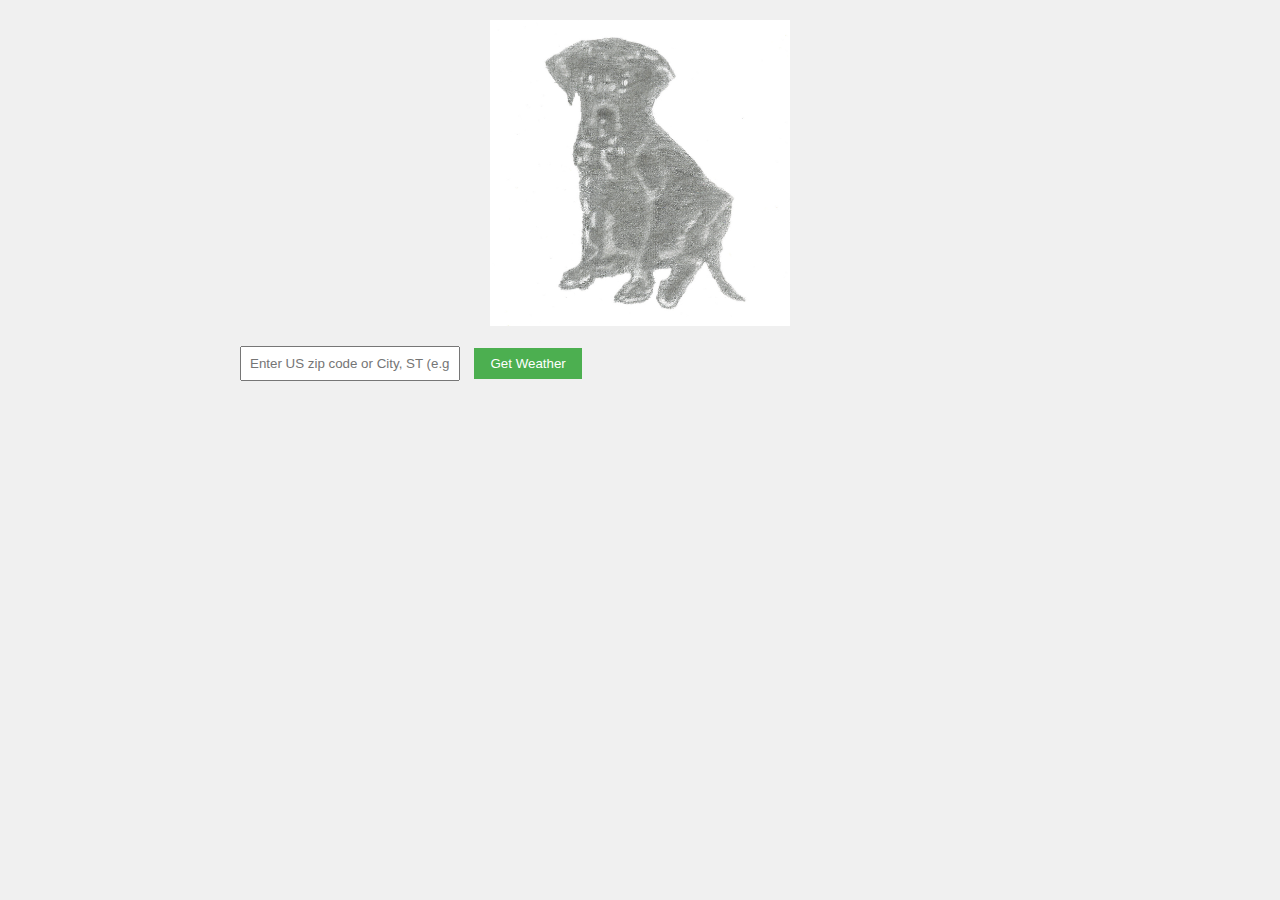
<file: index.html>
<!DOCTYPE html>
<html lang="en">
<head>
    <meta charset="UTF-8">
    <meta name="viewport" content="width=device-width, initial-scale=1.0">
    <title>Weather Forecast</title>
    <style>
        body {
            font-family: Arial, sans-serif;
            max-width: 800px;
            margin: 0 auto;
            padding: 20px;
            background-color: #f0f0f0;
        }
        
        .input-container {
            margin-bottom: 20px;
        }
        
        #locationInput {
            padding: 8px;
            width: 200px;
            margin-right: 10px;
        }
        
        button {
            padding: 8px 16px;
            background-color: #4CAF50;
            color: white;
            border: none;
            cursor: pointer;
        }
        
        button:hover {
            background-color: #45a049;
        }
        
        .current-weather {
            background-color: white;
            padding: 20px;
            margin-bottom: 20px;
            border-radius: 5px;
            box-shadow: 0 2px 4px rgba(0,0,0,0.1);
        }
        
        .forecast-container {
            display: flex;
            flex-wrap: wrap;
            gap: 15px;
        }
        
        .forecast-day {
            background-color: white;
            padding: 15px;
            border-radius: 5px;
            width: 150px;
            box-shadow: 0 2px 4px rgba(0,0,0,0.1);
        }
        
        .error {
            color: red;
            margin-top: 10px;
        }
        
        /* Added styles for the image */
        .header-image {
            display: block;
            margin: 0 auto 20px;
            max-width: 300px; /* Keeps image from getting too large */
            height: auto;
        }
    </style>
</head>
<body>
    <img src="images/tinymarf.jpg" alt="Tiny Marf" class="header-image">
    
    <div class="input-container">
        <input type="text" id="locationInput" placeholder="Enter US zip code or City, ST (e.g., Chicago, IL)">
        <button onclick="getWeather()">Get Weather</button>
        <div id="error" class="error"></div>
    </div>
    
    <div id="currentWeather" class="current-weather" style="display: none;">
        <h2>Current Weather in <span id="cityName"></span></h2>
        <p>Temperature: <span id="currentTemp"></span>°F</p>
        <p>Conditions: <span id="currentCondition"></span></p>
        <p>Humidity: <span id="currentHumidity"></span>%</p>
    </div>
    
    <div id="forecast" class="forecast-container"></div>

    <script>
        const API_KEY = 'dd3241b9b8258b8d05724d8d59e3d656';
        
        async function getWeather() {
            const locationInput = document.getElementById('locationInput').value.trim();
            const errorDiv = document.getElementById('error');
            errorDiv.textContent = '';
            
            if (!locationInput) {
                errorDiv.textContent = 'Please enter a US zip code or City, ST (e.g., Chicago, IL)';
                return;
            }

            try {
                let apiUrlCurrent, apiUrlForecast;
                const lowerInput = locationInput.toLowerCase();
                
                // Check if input is a 5-digit zip code
                if (/^\d{5}$/.test(lowerInput)) {
                    apiUrlCurrent = `https://api.openweathermap.org/data/2.5/weather?zip=${lowerInput},us&appid=${API_KEY}&units=imperial`;
                    apiUrlForecast = `https://api.openweathermap.org/data/2.5/forecast?zip=${lowerInput},us&appid=${API_KEY}&units=imperial`;
                }
                // Check if input matches "City, ST" format (case insensitive)
                else if (/^[a-zA-Z\s]+,\s*[a-zA-Z]{2}$/.test(lowerInput)) {
                    const cleanLocation = lowerInput.replace(/\s*,\s*/, ','); // Normalize spacing
                    apiUrlCurrent = `https://api.openweathermap.org/data/2.5/weather?q=${cleanLocation},us&appid=${API_KEY}&units=imperial`;
                    apiUrlForecast = `https://api.openweathermap.org/data/2.5/forecast?q=${cleanLocation},us&appid=${API_KEY}&units=imperial`;
                }
                else {
                    throw new Error('Please use a 5-digit US zip code or City, ST format (e.g., Chicago, IL)');
                }

                // Get current weather
                const currentResponse = await fetch(apiUrlCurrent);
                if (!currentResponse.ok) throw new Error('Location not found');
                const currentData = await currentResponse.json();
                
                // Get forecast
                const forecastResponse = await fetch(apiUrlForecast);
                if (!forecastResponse.ok) throw new Error('Location not found');
                const forecastData = await forecastResponse.json();

                displayCurrentWeather(currentData);
                displayForecast(forecastData);
            } catch (error) {
                errorDiv.textContent = error.message || 'Error fetching weather data';
            }
        }

        function displayCurrentWeather(data) {
            const currentDiv = document.getElementById('currentWeather');
            document.getElementById('cityName').textContent = data.name;
            document.getElementById('currentTemp').textContent = Math.round(data.main.temp);
            document.getElementById('currentCondition').textContent = data.weather[0].description;
            document.getElementById('currentHumidity').textContent = data.main.humidity;
            currentDiv.style.display = 'block';
        }

        function displayForecast(data) {
            const forecastContainer = document.getElementById('forecast');
            forecastContainer.innerHTML = '';
            
            // Get daily forecasts (one per day at 12:00 PM)
            const dailyForecasts = data.list.filter(item => item.dt_txt.includes('12:00:00'))
                .slice(0, 7);

            dailyForecasts.forEach(forecast => {
                const date = new Date(forecast.dt * 1000);
                const dayDiv = document.createElement('div');
                dayDiv.className = 'forecast-day';
                dayDiv.innerHTML = `
                    <h3>${date.toLocaleDateString('en-US', { weekday: 'short' })}</h3>
                    <p>${Math.round(forecast.main.temp)}°F</p>
                    <p>${forecast.weather[0].description}</p>
                `;
                forecastContainer.appendChild(dayDiv);
            });
        }

        // Add enter key support
        document.getElementById('locationInput').addEventListener('keypress', function(e) {
            if (e.key === 'Enter') {
                getWeather();
            }
        });
    </script>
</body>
</html>
</file>
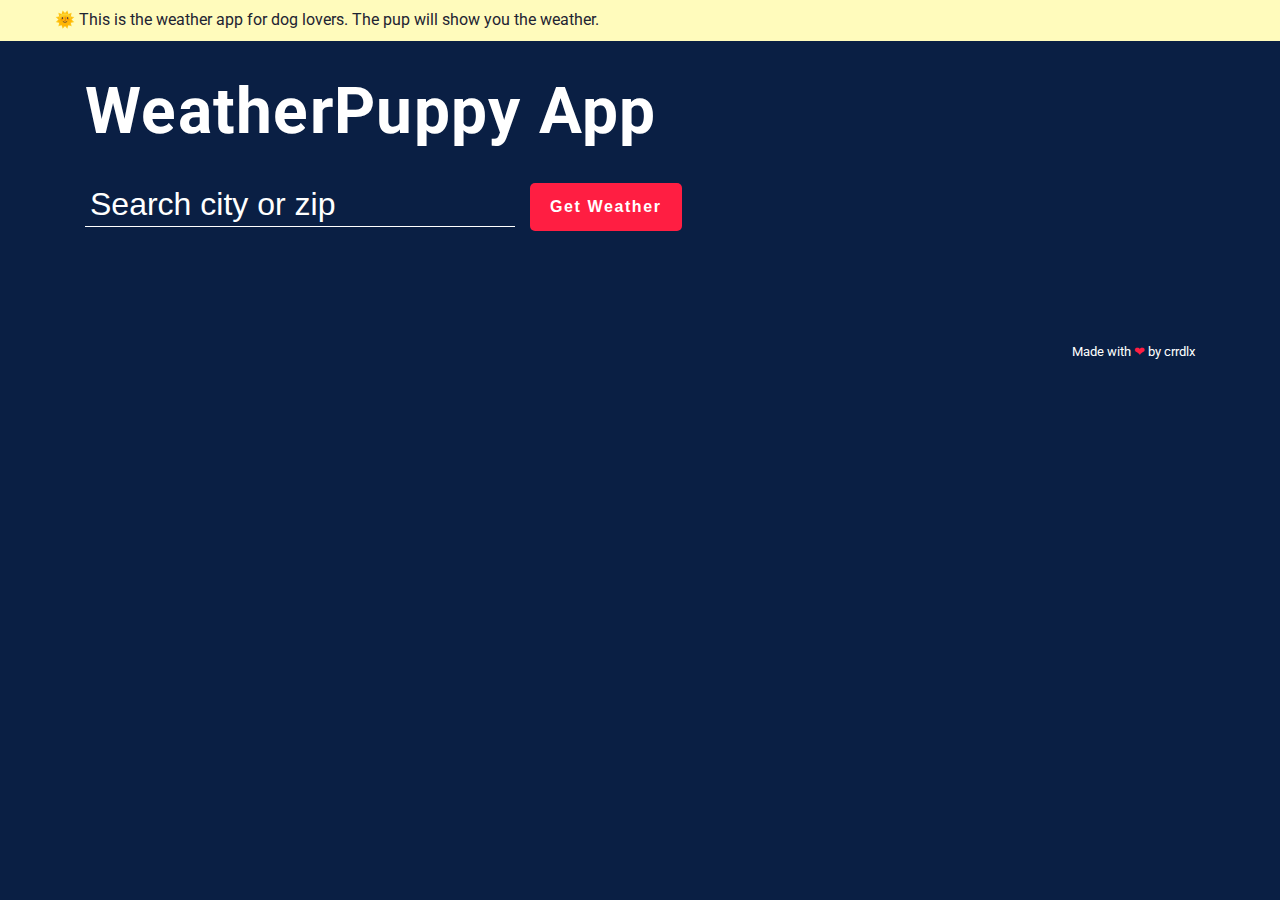
<file: archive/index.html>
<!DOCTYPE html>
<html lang="en" >
<head>
  <meta charset="UTF-8">
  <title>WeatherPuppy</title>
  <link rel='stylesheet' href='https://fonts.googleapis.com/css?family=Roboto:300,400,700&amp;display=swap'><link rel="stylesheet" href="./style.css">

</head>
<body>
<!-- partial:index.partial.html -->
<!DOCTYPE html>
<html lang="en" >
<head>
  <meta charset="UTF-8">
  <title>CodePen - Simple Weather App By Using OpenWeatherMap API &amp; Custom Icons</title>
  <link rel='stylesheet' href='https://fonts.googleapis.com/css?family=Roboto:300,400,700&amp;display=swap'><link rel="stylesheet" href="./style.css">

</head>
<body>
<!-- partial:index.partial.html -->
<div class="api">
  <div class="container">🌞 This is the weather app for dog lovers. The pup will show you the weather.
  </div>
</div>
<section class="top-banner">
  <div class="container">
    <h1 class="heading">WeatherPuppy App</h1>
    <form>
      <input type="text" placeholder="Search city or zip" autofocus>
      <button type="submit">Get Weather</button>
      <span class="msg"></span>
    </form>
  </div>
</section>
<section class="ajax-section">
  <div class="container">
    <ul class="cities"></ul>
  </div>
</section>
<footer class="page-footer">
  <div class="container">
    <small>Made with <span>❤</span> by <a href="http://peakd.com/@crrdlx/about" target="_blank">crrdlx</a>
    </small>
  </div>
</footer>
<!-- partial -->
  <script  src="./script.js"></script>

</body>
</html>
<!-- partial -->
  <script  src="./script.js"></script>

</body>
</html>
</file>
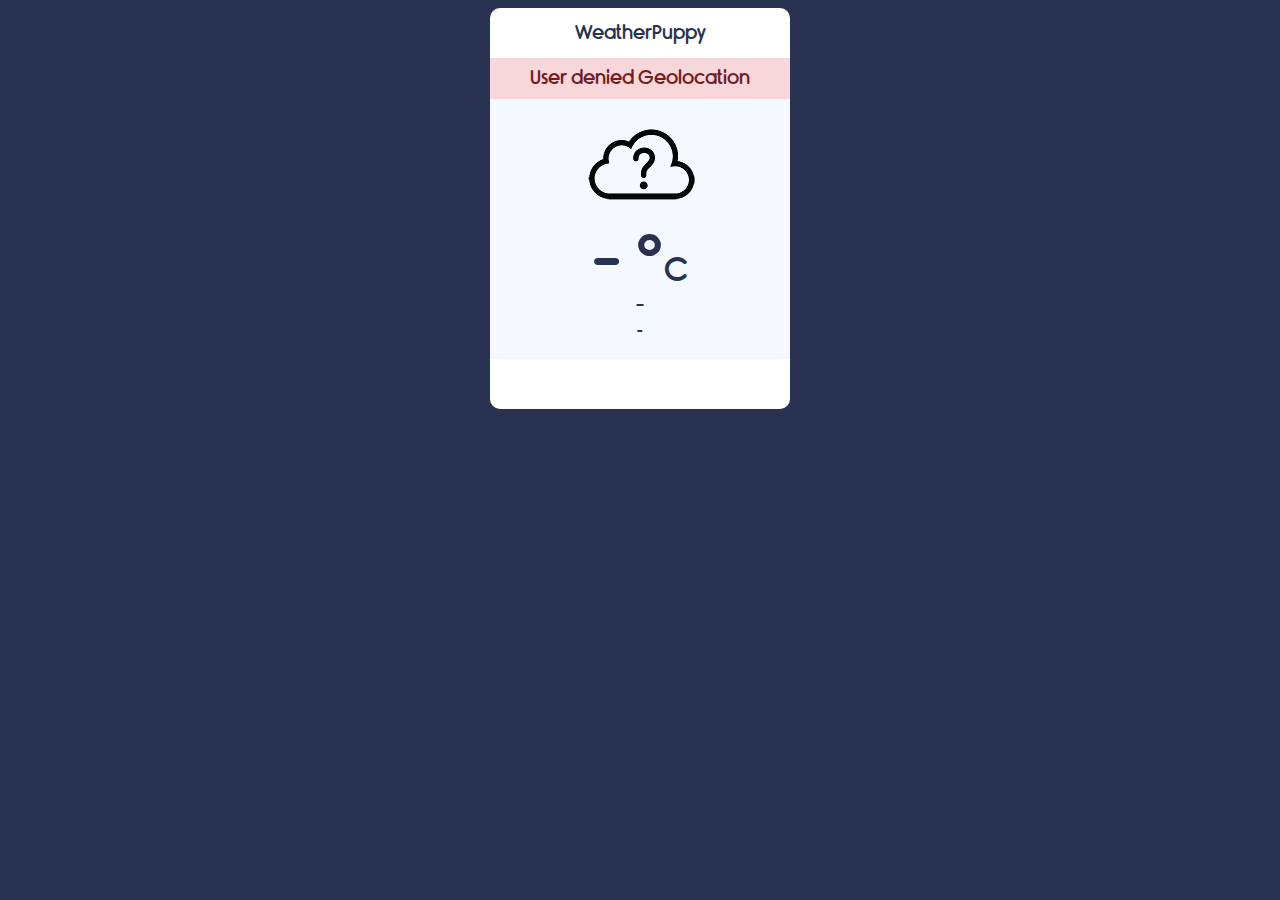
<file: attempt-one/index.html>
<!DOCTYPE html>
<html lang="en">
<head>
    <meta charset="UTF-8">
    <title>WeatherPuppy</title>
    <link rel="stylesheet" href="font/Rimouski.css">
    <link rel="stylesheet" href="style.css">
</head>
<body>
    
    <div class="container">
        <div class="app-title">
            <p>WeatherPuppy</p>
        </div>
        <div class="notification"> </div>
        <div class="weather-container">
            <div class="weather-icon">
                <img src="icons/unknown.png" alt="">
            </div>
            <div class="temperature-value">
                <p>- °<span>C</span></p>
            </div>
            <div class="temperature-description">
                <p> - </p>
            </div>
            <div class="location">
                <p>-</p>
            </div>
        </div>
    </div>
    
    <script src="app.js"></script>
</body>
</html>
</file>
<file: attempt-one/font/Rimouski.css>
@font-face {
    font-family: 'Rimouski';
    src: url('rimouski_sb-webfont.woff2') format('woff2'),
         url('rimouski_sb-webfont.woff') format('woff');
    font-weight: normal;
    font-style: normal;

}
</file>
<file: attempt-one/style.css>
*{
    font-family: "Rimouski";
}

body{
    background-color: #293251;
}

.container{
    width: 300px;    
    background-color: #FFF;
    
    display: block;
    margin: 0 auto;
    
    border-radius: 10px;
    padding-bottom : 50px;
}

.app-title{
    width: 300px;
    height: 50px;
    border-radius: 10px 10px 0 0;
}

.app-title p{
    text-align: center;
    padding: 15px;
    margin: 0 auto;
    font-size: 1.2em;
    color: #293251;
}

.notification{
    background-color: #f8d7da;
    display: none;
}

.notification p{
    color: #721c24;
    font-size: 1.2em;
    margin: 0;
    text-align: center;
    padding: 10px 0;
}

.weather-container{
    width: 300px;
    height: 260px;
    background-color: #F4F9FF;
}

.weather-icon{
    width: 300px;
    height: 128px;
}

.weather-icon img{
    display: block;
    margin: 0 auto;
}

.temperature-value{
    width: 300px;
    height:60px;
}

.temperature-value p{
    padding: 0;
    margin: 0;
    color: #293251;
    font-size: 4em;
    text-align: center;
    cursor: pointer;
}

.temperature-value p:hover{
    
}

.temperature-value span{
    color: #293251;
    font-size: 0.5em;
}

.temperature-description{
    
}

.temperature-description p{
    padding: 8px;
    margin: 0;
    color: #293251;
    text-align: center;
    font-size: 1.2em;
}

.location{
    
}

.location p{
    margin: 0;
    padding: 0;
    color: #293251;
    text-align: center;
    font-size: 0.8em;
}
</file>
<file: archive/style.css>
/* RESET STYLES
–––––––––––––––––––––––––––––––––––––––––––––––––– */
:root {
  --bg_main: #0a1f44;
  --text_light: #fff;
  --text_med: #53627c;
  --text_dark: #1e2432;
  --red: #ff1e42;
  --darkred: #c3112d;
  --orange: #ff8c00;
}

* {
  margin: 0;
  padding: 0;
  box-sizing: border-box;
  font-weight: normal;
}

a {
  color: inherit;
  text-decoration: none;
}

button {
  cursor: pointer;
}
 
input {
  -webkit-appearance: none;
}
 
button,
input {
  border: none;
  background: none;
  outline: none;
  color: inherit;
}

img {
  display: block;
  max-width: 100%;
  height: auto;
}

ul {
  list-style: none;
}

body {
  font: 1rem/1.3 "Roboto", sans-serif;
  background: var(--bg_main);
  color: var(--text_dark);
  padding: 70px;
}

.container {
  width: 100%;
  max-width: 1200px;
  margin: 0 auto;
  padding: 0 15px;
}


/* SECTION #1
–––––––––––––––––––––––––––––––––––––––––––––––––– */
.top-banner {
  color: var(--text_light);
}

.heading {
  font-weight: bold;
  font-size: 4rem;
  letter-spacing: 0.02em;
  padding: 0 0 30px 0;
}

.top-banner form {
  position: relative;
  display: flex;
  align-items: center;
}

.top-banner form input {
  font-size: 2rem;
  height: 40px;
  padding: 5px 5px 10px;
  border-bottom: 1px solid;
}

.top-banner form input::-moz-placeholder {
  color: currentColor; 
}

.top-banner form input:-ms-input-placeholder {
  color: currentColor; 
}

.top-banner form input::placeholder {
  color: currentColor; 
}

.top-banner form button {
  font-size: 1rem;
  font-weight: bold;
  letter-spacing: 0.1em;
  padding: 15px 20px;
  margin-left: 15px;
  border-radius: 5px;
  background: var(--red);
  transition: background 0.3s ease-in-out;
}

.top-banner form button:hover {
  background: var(--darkred);
}

.top-banner form .msg {
  position: absolute;
  bottom: -40px;
  left: 0;
  max-width: 450px;
  min-height: 40px;
}


/* SECTION #2
–––––––––––––––––––––––––––––––––––––––––––––––––– */
.ajax-section {
  margin: 70px 0 20px;
}

.ajax-section .cities {
  display: grid;
  grid-gap: 32px 20px;
  grid-template-columns: repeat(4, 1fr);
}

.ajax-section .city {
  position: relative;
  padding: 40px 10%;
  border-radius: 20px;
  background: var(--text_light);
  color: var(--text_med);
}

.ajax-section .city::after {
  content: '';
  width: 90%;
  height: 50px;
  position: absolute;
  bottom: -12px;
  left: 5%;
  z-index: -1;
  opacity: 0.3;
  border-radius: 20px;
  background: var(--text_light);
}

.ajax-section figcaption {
  margin-top: 10px;
  text-transform: uppercase;
  letter-spacing: 0.05em;
}

.ajax-section .city-temp {
  font-size: 5rem;
  font-weight: bold;
  margin-top: 10px;
  color: var(--text_dark);
}

.ajax-section .city sup {
  font-size: 0.5em;
}

.ajax-section .city-name sup {
  padding: 0.2em 0.6em;
  border-radius: 30px;
  color: var(--text_light);
  background: var(--orange);
}

.ajax-section .city-icon {
  margin-top: 10px;
  width: 100px;
  height: 100px;
}


/* FOOTER
–––––––––––––––––––––––––––––––––––––––––––––––––– */
.page-footer {
  text-align: right;
  font-size: 1rem;
  color: var(--text_light);
  margin-top: 40px;
}

.page-footer span {
  color: var(--red);
}


/* MQ
–––––––––––––––––––––––––––––––––––––––––––––––––– */
@media screen and (max-width: 1000px) {
  body {
    padding: 30px;
  }
  
  .ajax-section .cities {
    grid-template-columns: repeat(3, 1fr);
  }
}

@media screen and (max-width: 700px) {
  .heading,
  .ajax-section .city-temp {
    font-size: 3rem;
  }
  
  .ajax-section {
    margin-top: 20px;
  }
  
  .top-banner form {
    flex-direction: column;
    align-items: flex-start;
  }
  
  .top-banner form input,
  .top-banner form button {
    width: 100%;
  }

  .top-banner form button {
    margin: 20px 0 0 0;
  }
  
  .top-banner form .msg {
    position: static;
    max-width: none;
    min-height: 0;
    margin-top: 10px;
  }

  .ajax-section .cities {
    grid-template-columns: repeat(2, 1fr);
  }
}

@media screen and (max-width: 500px) {
  body {
    padding: 15px;
  }
  
  .ajax-section .cities {
    grid-template-columns: repeat(1, 1fr);
  }
}


/* Alert Key banner
–––––––––––––––––––––––––––––––––––––––––––––––––– */
.api {
  background: #fffbbc;
  position: fixed;
  top: 0;
  left: 0;
  width: 100%;
  padding: 10px;
}

.a {
  text-decoration: underline;
}

.api a:hover {
  text-decoration: none;
}
</file>
